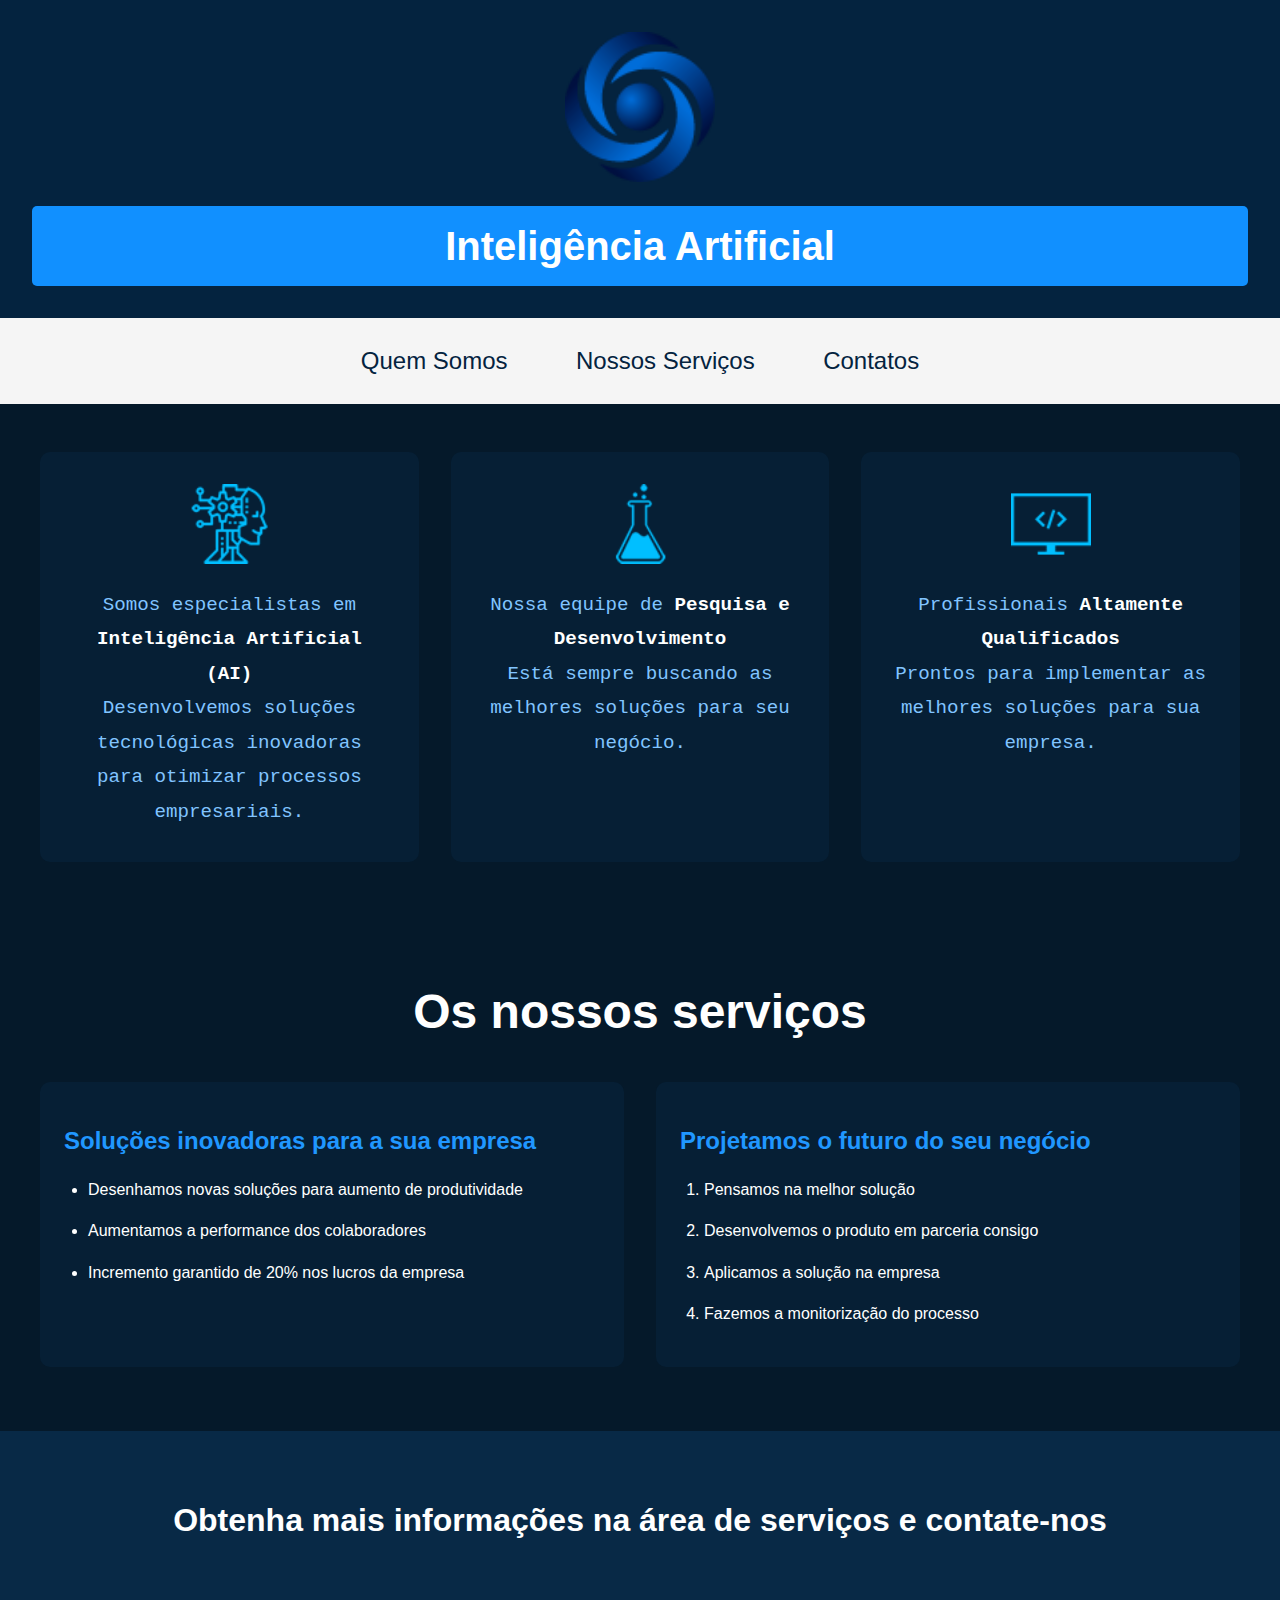
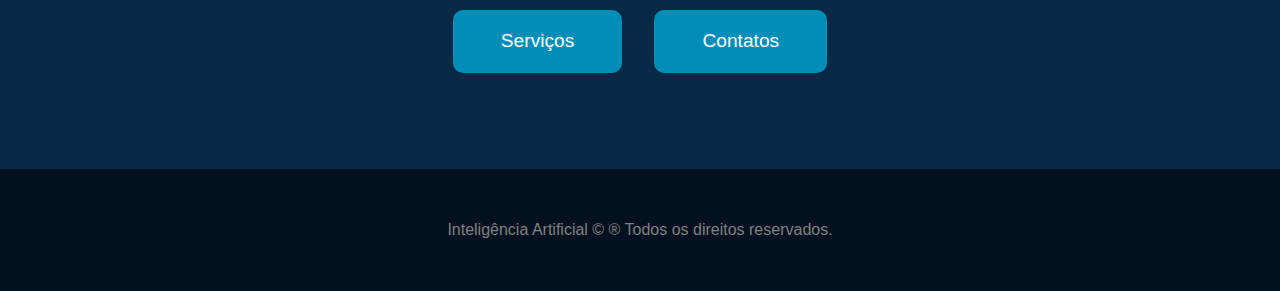
<file: index.html>
<!DOCTYPE html>
<html lang="pt-BR">

<head>
    <meta charset="UTF-8">
    <meta name="viewport" content="width=device-width, initial-scale=1.0">
    <meta name="description" content="Soluções em Inteligência Artificial para sua empresa">
    <title>Inteligência Artificial</title>
    <link rel="stylesheet" href="assets/css/style.css">

    <!-- FAVICON -->
    <link rel="shortcut icon" href="assets/imagens/logo_empresa.png" type="image/png">
</head>

<body>
    <!-- CABEÇALHO -->
    <header class="container-cabecalho">
        <a href="index.html" aria-label="Logo da empresa">
            <img src="assets/imagens/logo_empresa.png" alt="Logo da empresa" width="150" height="150">
        </a>
        <h1>Inteligência Artificial</h1>
    </header>

    <!-- NAVEGAÇÃO -->
    <nav class="container-navegacao">
        <a href="#quem-somos">Quem Somos</a>
        <a href="servicos.html">Nossos Serviços</a>
        <a href="contatos.html">Contatos</a>
    </nav>

    <!-- QUEM SOMOS -->
    <section id="quem-somos" class="container-quem-somos">
        <div class="servicos-wrapper">
            <article class="servico">
                <img src="assets/imagens/icon_ai.png" class="icone" alt="Ícone IA" width="80" height="80">
                <p class="servico-texto">
                    Somos especialistas em <span class="servico-texto-realce">Inteligência Artificial (AI)</span><br>
                    Desenvolvemos soluções tecnológicas inovadoras para otimizar processos empresariais.
                </p>
            </article>

            <article class="servico">
                <img src="assets/imagens/icon_lab.png" class="icone" alt="Laboratório" width="80" height="80">
                <p class="servico-texto">
                    Nossa equipe de <span class="servico-texto-realce">Pesquisa e Desenvolvimento</span><br>
                    Está sempre buscando as melhores soluções para seu negócio.
                </p>
            </article>

            <article class="servico">
                <img src="assets/imagens/icon_computer.png" class="icone" alt="Programadores" width="80" height="80">
                <p class="servico-texto">
                    Profissionais <span class="servico-texto-realce">Altamente Qualificados</span><br>
                    Prontos para implementar as melhores soluções para sua empresa.
                </p>
            </article>
        </div>
    </section>

    <!-- SERVIÇOS -->
    <section class="container-servicos">
        <h2 class="text-center">Os nossos serviços</h2>
        <div class="servicos-content">
            <article class="servico-item">
                <h3>Soluções inovadoras para a sua empresa</h3>
                <ul>
                    <li>Desenhamos novas soluções para aumento de produtividade</li>
                    <li>Aumentamos a performance dos colaboradores</li>
                    <li>Incremento garantido de 20% nos lucros da empresa</li>
                </ul>
            </article>

            <article class="servico-item">
                <h3>Projetamos o futuro do seu negócio</h3>
                <ol>
                    <li>Pensamos na melhor solução</li>
                    <li>Desenvolvemos o produto em parceria consigo</li>
                    <li>Aplicamos a solução na empresa</li>
                    <li>Fazemos a monitorização do processo</li>
                </ol>
            </article>
        </div>
    </section>

    <!-- SERVIÇOS/CONTATOS -->
    <section class="container-servicos-contactos">
        <h2>Obtenha mais informações na área de serviços e contate-nos</h2>
        <div class="botoes-servicos-contactos">
            <a href="servicos.html" class="btn-servico">Serviços</a>
            <a href="contatos.html" class="btn-contato">Contatos</a>
        </div>
    </section>

    <footer>
        <p>Inteligência Artificial &copy;
            <?= date('Y'); ?> &reg; Todos os direitos reservados.
        </p>
    </footer>
</body>

</html>
</file>
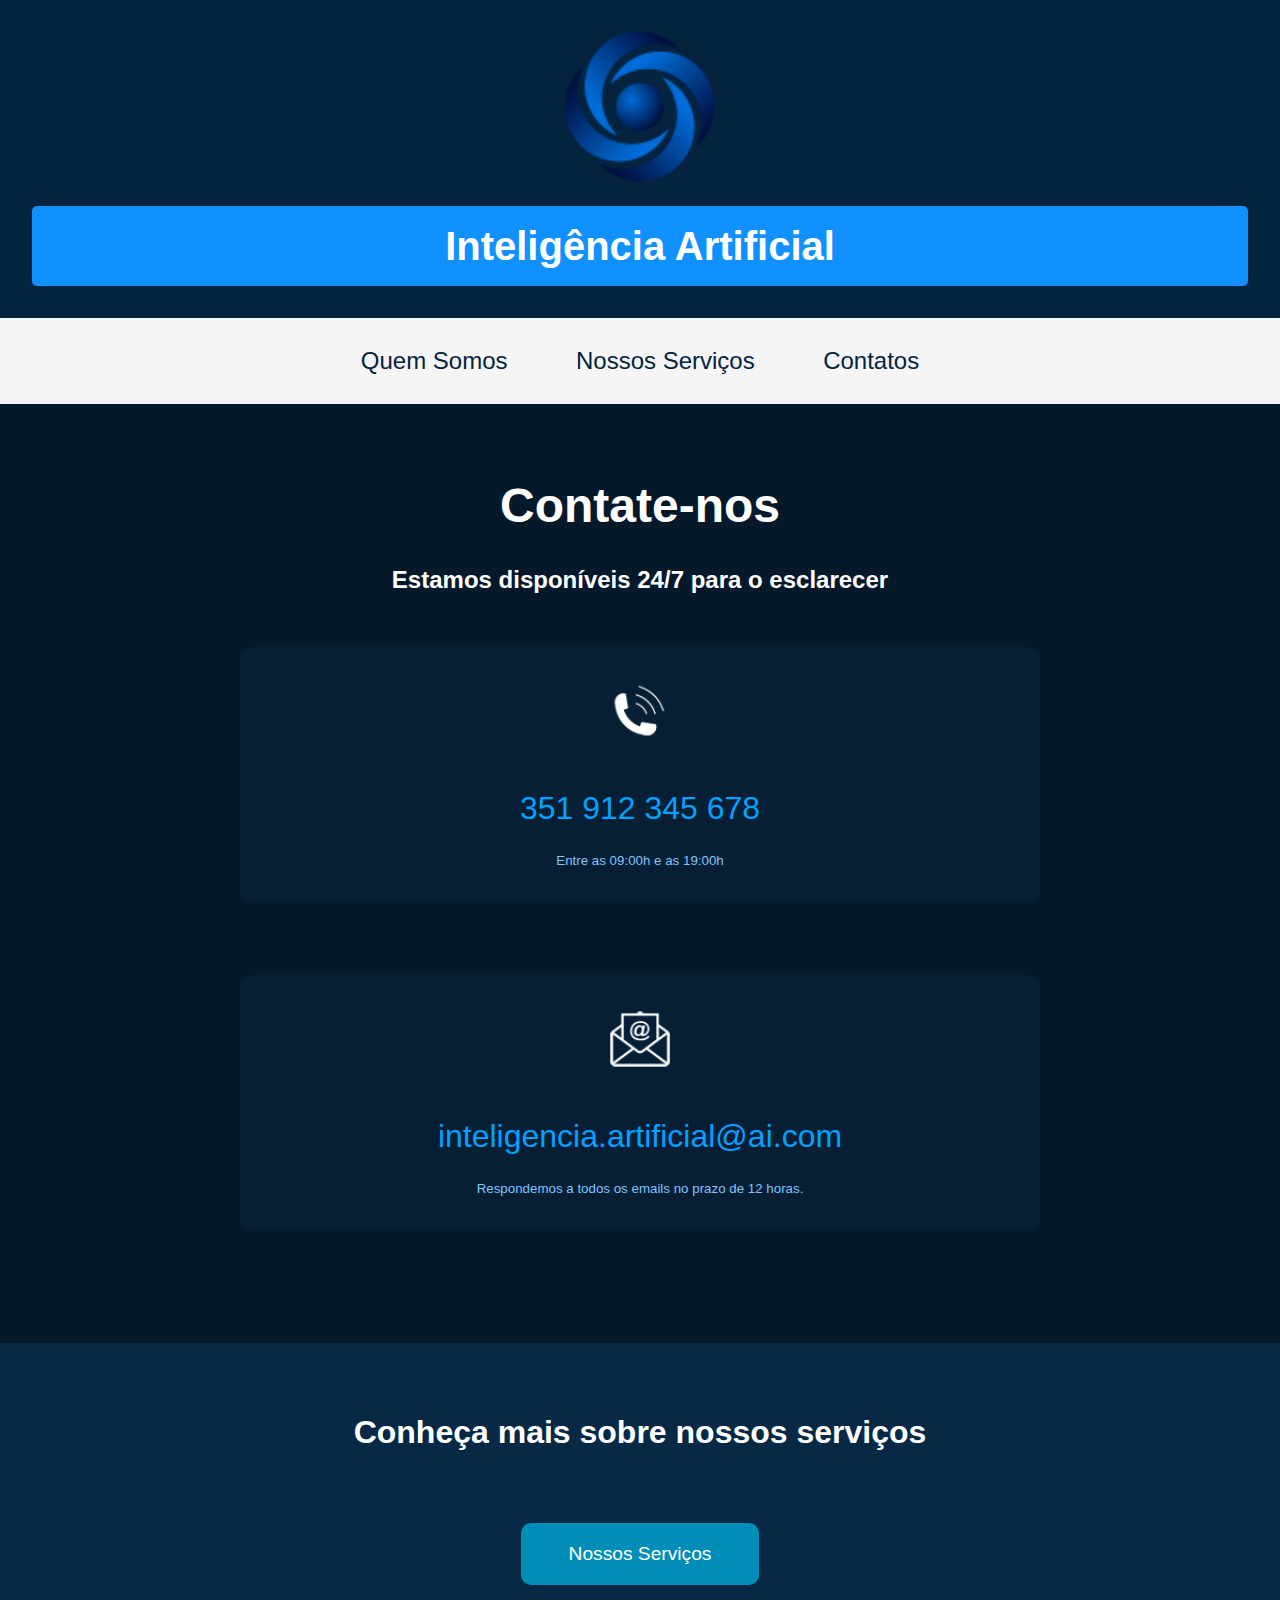
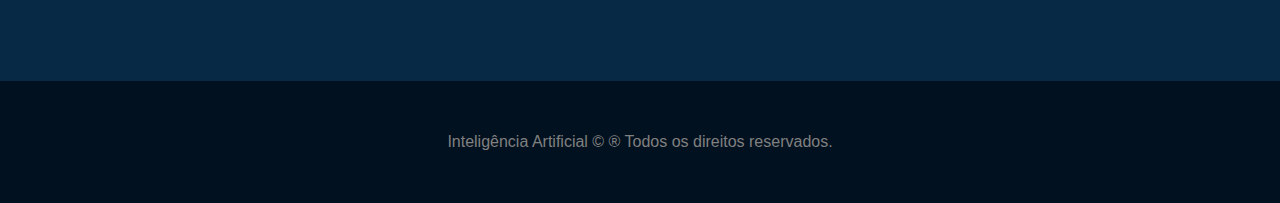
<file: contatos.html>
<!DOCTYPE html>
<html lang="pt-BR">

<head>
    <meta charset="UTF-8">
    <meta name="viewport" content="width=device-width, initial-scale=1.0">
    <meta name="description" content="Entre em contato conosco para soluções em Inteligência Artificial">
    <title>Contatos - Inteligência Artificial</title>
    <link rel="stylesheet" href="assets/css/style.css">

    <!-- FAVICON -->
    <link rel="shortcut icon" href="assets/imagens/logo_empresa.png" type="image/png">
</head>

<body>
    <!-- CABEÇALHO -->
    <header class="container-cabecalho">
        <a href="index.html" aria-label="Página inicial">
            <img src="assets/imagens/logo_empresa.png" alt="Logo da empresa" width="150" height="150">
        </a>
        <h1>Inteligência Artificial</h1>
    </header>

    <!-- NAVEGAÇÃO -->
    <nav class="container-navegacao">
        <a href="index.html">Quem Somos</a>
        <a href="servicos.html">Nossos Serviços</a>
        <a href="#" aria-current="page">Contatos</a>
    </nav>

    <!-- CONTATOS -->
    <main>
        <section class="container-contactos">
            <h2 class="text-center">Contate-nos</h2>
            <h3 class="text-center">Estamos disponíveis 24/7 para o esclarecer</h3>

            <div class="contatos-wrapper">
                <article class="contato-item text-center">
                    <img src="assets/imagens/icon_phone.png" alt="Ícone de telefone" width="64" height="64">
                    <a href="tel:351912345678" class="contactos" aria-label="Ligar para 351 912 345 678">
                        351 912 345 678
                    </a>
                    <small>Entre as 09:00h e as 19:00h</small>
                </article>

                <article class="contato-item text-center margin-top-40">
                    <img src="assets/imagens/icon_email.png" alt="Ícone de email" width="64" height="64">
                    <a href="mailto:inteligencia.artificial@ai.com" class="contactos">
                        inteligencia.artificial@ai.com
                    </a>
                    <small>Respondemos a todos os emails no prazo de 12 horas.</small>
                </article>
            </div>
        </section>

        <!-- CHAMADA PARA AÇÃO -->
        <section class="container-servicos-contactos">
            <h2>Conheça mais sobre nossos serviços</h2>
            <div class="botoes-servicos-contactos">
                <a href="servicos.html" class="btn-servico">Nossos Serviços</a>
            </div>
        </section>
    </main>

    <footer>
        <p>
            Inteligência Artificial &copy;
            <?= date('Y'); ?> &reg; Todos os direitos reservados.
        </p>
    </footer>

</body>

</html>
</file>
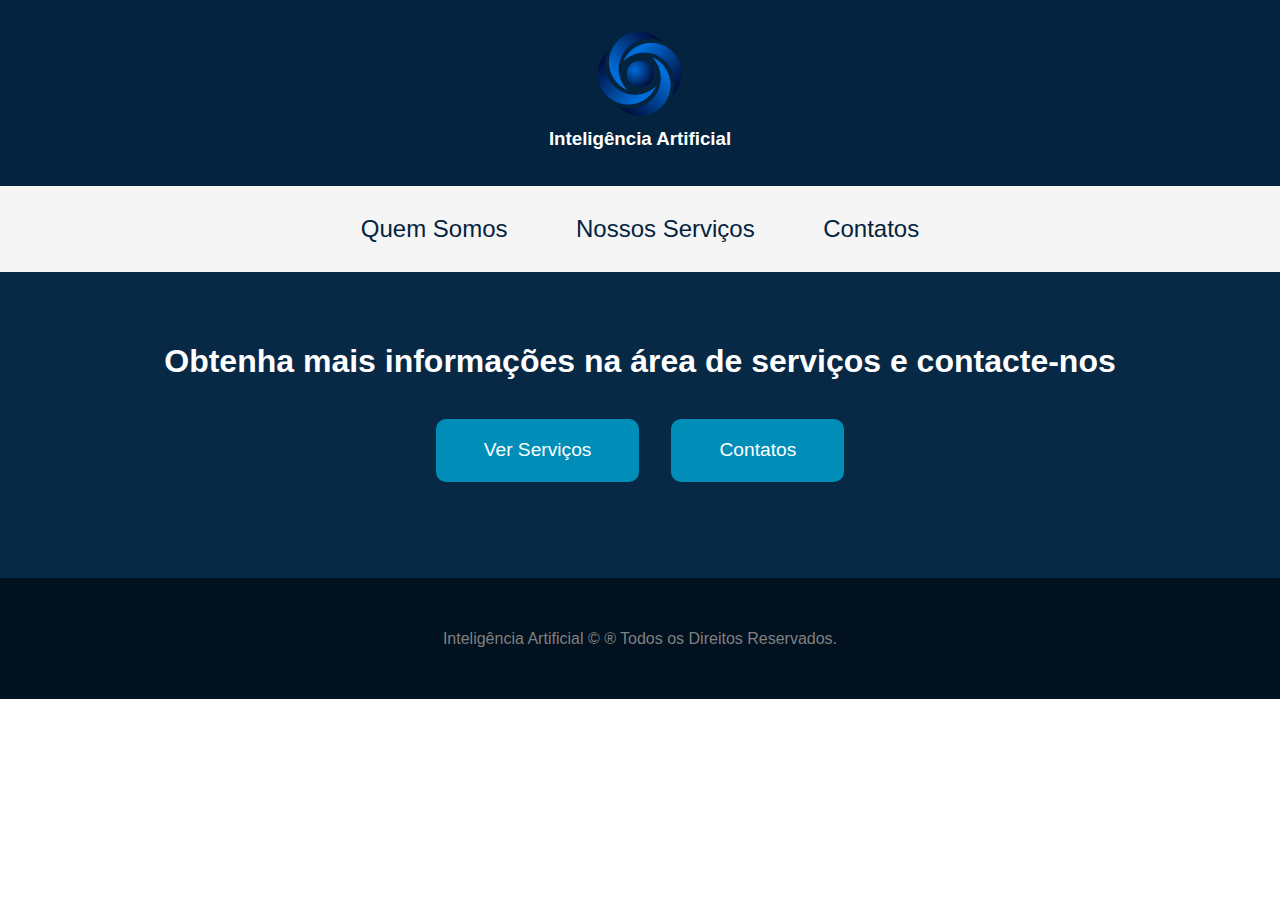
<file: servicos.html>
<!DOCTYPE html>
<html lang="pt-BR">

<head>
    <meta charset="UTF-8">
    <meta name="viewport" content="width=device-width, initial-scale=1.0">
    <title>Inteligência Artificial</title>
    <link rel="stylesheet" href="assets/css/style.css">

    <!-- FAVICON -->
    <link rel="shortcut icon" href="assets/imagens/logo_empresa.png" type="image/png">
</head>

<body>
    <!-- CABECALHO -->
    <header class="container-cabecalho">
        <a href="index.html">
            <img src="assets/imagens/logo_empresa.png" alt="Logo da empresa">
        </a>
        <h3>Inteligência Artificial</h3>
    </header>

    <!-- NAVEGACAO -->
    <nav class="container-navegacao">
        <a href="index.html">Quem Somos</a>
        <a href="#">Nossos Serviços</a>
        <a href="contatos.html">Contatos</a>
    </nav>

    <!-- SERVICOS/CONTATOS -->
    <section class="container-servicos-contactos">
        <h1>Obtenha mais informações na área de serviços e contacte-nos</h1>
        <div class="botoes-servicos-contactos">
            <a href="servicos.html">Ver Serviços</a>
            <a href="contatos.html">Contatos</a>
        </div>
    </section>

    <!-- RODAPE -->
    <footer>
        Inteligência Artificial &copy;
        <?= date('Y'); ?> &reg; Todos os Direitos Reservados.
    </footer>
</body>

</html>
</file>
<file: assets/css/style.css>
/* ESTILOS DA PÁGINA WEB */
* {
    margin: 0;
    padding: 0;
    box-sizing: border-box;
}

body {
    font-family: Arial, Helvetica, sans-serif;
    color: white;
    line-height: 1.6;
}

/* GERAL */
.text-center {
    text-align: center;
}

.margin-top-40 {
    margin-top: 40px;
}

/* CABEÇALHO */
.container-cabecalho {
    text-align: center;
    padding: 2rem;
    background-color: #04233F;
}

.container-cabecalho img {
    max-width: 150px;
    height: auto;
}

.container-cabecalho h1 {
    font-weight: 600;
    font-size: 2.5em;
    background-color: #1190FF;
    padding: 0.5rem;
    margin-top: 1rem;
    border-radius: 5px;
}

/* NAVEGAÇÃO */
.container-navegacao {
    text-align: center;
    padding: 1.5rem;
    background-color: #F5F5F5;
}

.container-navegacao a {
    font-size: 1.5em;
    margin: 0 2rem;
    text-decoration: none;
    color: #04233F;
    transition: color 0.3s ease;
}

.container-navegacao a:hover {
    color: #1190FF;
}

/* QUEM SOMOS */
.container-quem-somos {
    background-color: #05192A;
    padding: 3rem 1rem;
}

.servicos-wrapper {
    max-width: 1200px;
    margin: 0 auto;
    display: flex;
    flex-wrap: wrap;
    justify-content: center;
    gap: 2rem;
}

.container-quem-somos .servico {
    background-color: #061F35;
    padding: 2rem;
    border-radius: 10px;
    text-align: center;
    flex: 1;
    min-width: 300px;
    max-width: 400px;
    transition: transform 0.3s ease;
}

.container-quem-somos .servico:hover {
    transform: translateY(-5px);
}

.container-quem-somos .servico .icone {
    margin-bottom: 1rem;
    width: 80px;
    height: 80px;
}

.container-quem-somos .servico-texto {
    font-family: 'Courier New', Courier, monospace;
    font-size: 1.2em;
    color: #81C4FF;
    line-height: 1.8;
}

.servico-texto-realce {
    color: white;
    font-weight: bold;
}

/* SERVIÇOS */
.container-servicos {
    background-color: #05192A;
    padding: 4rem 2rem;
}

.servicos-content {
    max-width: 1200px;
    margin: 0 auto;
    display: grid;
    grid-template-columns: repeat(auto-fit, minmax(300px, 1fr));
    gap: 2rem;
}

.container-servicos h2 {
    font-size: 3em;
    color: white;
    margin-bottom: 2rem;
}

.container-servicos h3 {
    color: #2097FF;
    padding: 1rem 0;
    font-size: 1.5em;
}

.servico-item {
    padding: 1.5rem;
    background-color: #061F35;
    border-radius: 10px;
}

.container-servicos li {
    margin-bottom: 1rem;
    margin-left: 1.5rem;
    color: white;
}

/* CONTATOS */
.container-contactos {
    background-color: #05192A;
    padding: 4rem 2rem;
}

.contatos-wrapper {
    max-width: 800px;
    margin: 3rem auto;
    display: flex;
    flex-direction: column;
    gap: 2rem;
}

.contato-item {
    background-color: #061F35;
    padding: 2rem;
    border-radius: 10px;
    transition: transform 0.3s ease;
}

.contato-item:hover {
    transform: translateY(-5px);
}

.contato-item img {
    margin-bottom: 1rem;
    width: 64px;
    height: 64px;
}

.contato-item .contactos {
    display: block;
    font-size: 2em;
    text-decoration: none;
    color: #00A2FF;
    margin: 1rem 0;
    transition: color 0.3s ease;
}

.contato-item .contactos:hover {
    color: #1190FF;
}

.contato-item small {
    display: block;
    color: #81C4FF;
}

.container-contactos h2 {
    font-size: 3em;
    color: white;
    margin-bottom: 1rem;
}

.container-contactos h3 {
    font-size: 1.5em;
    color: white;
    margin-bottom: 2rem;
}

/* SERVIÇOS/CONTATOS */
.container-servicos-contactos {
    background-color: #082946;
    padding: 4rem 2rem;
    text-align: center;
}

.container-servicos-contactos h2 {
    font-size: 2em;
    margin-bottom: 2rem;
}

.botoes-servicos-contactos {
    display: flex;
    justify-content: center;
    gap: 2rem;
    padding: 2rem 0;
}

.botoes-servicos-contactos a {
    display: inline-block;
    text-decoration: none;
    font-size: 1.2em;
    background-color: #008EB9;
    color: white;
    padding: 1rem 3rem;
    border-radius: 10px;
    transition: all 0.3s ease;
}

.botoes-servicos-contactos a:hover {
    background-color: white;
    color: #04233F;
    transform: translateY(-3px);
}

/* FOOTER */
footer {
    text-align: center;
    padding: 3rem;
    background-color: #02111F;
    color: #808080;
}

footer p {
    font-size: 1rem;
}

/* RESPONSIVIDADE */
@media (max-width: 768px) {
    .container-navegacao a {
        display: block;
        margin: 1rem 0;
    }

    .botoes-servicos-contactos {
        flex-direction: column;
        align-items: center;
    }

    .container-servicos h2,
    .container-contactos h2 {
        font-size: 2em;
    }

    .container-contactos h3 {
        font-size: 1.2em;
        margin: 1rem auto;
        width: 90%;
    }

    .contato-item .contactos {
        font-size: 1.5em;
    }
}

@media (max-width: 480px) {
    .container-cabecalho h1 {
        font-size: 2em;
    }

    .container-servicos-contactos h2 {
        font-size: 1.5em;
    }
}
</file>
